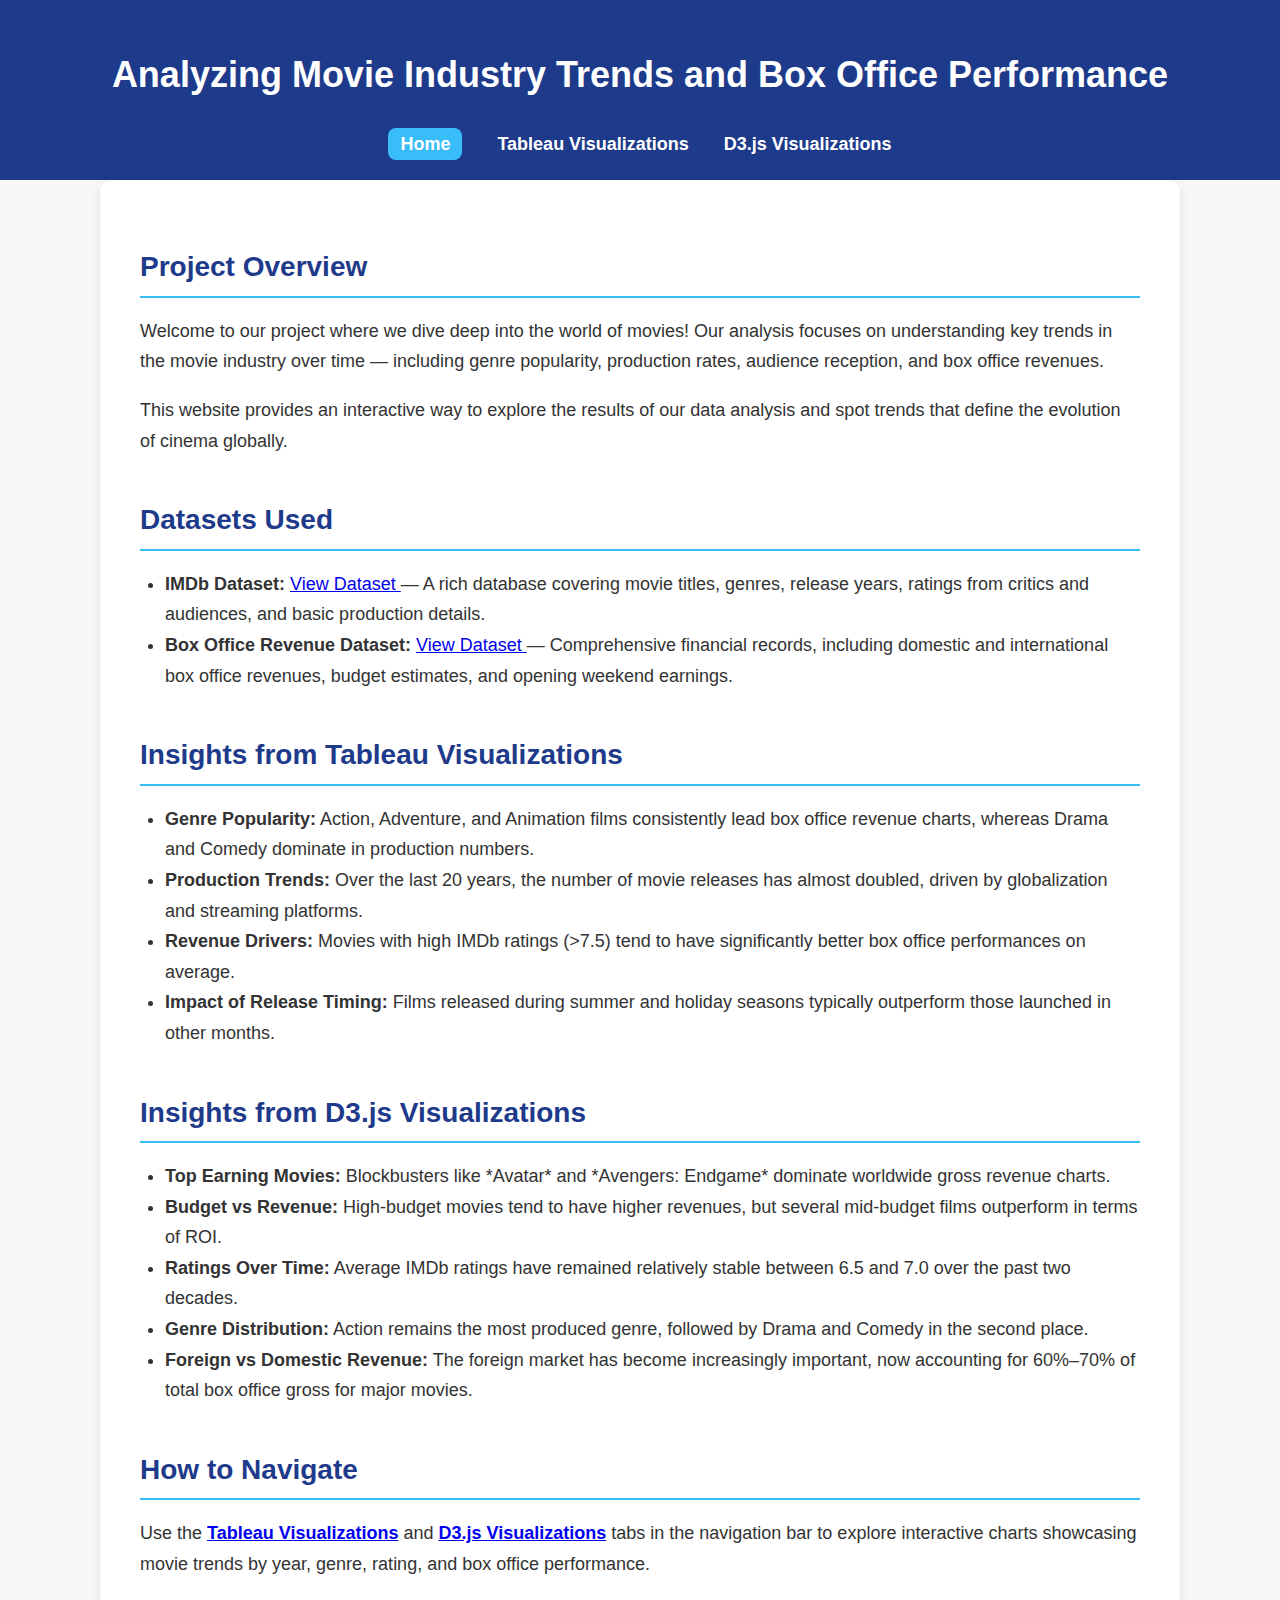
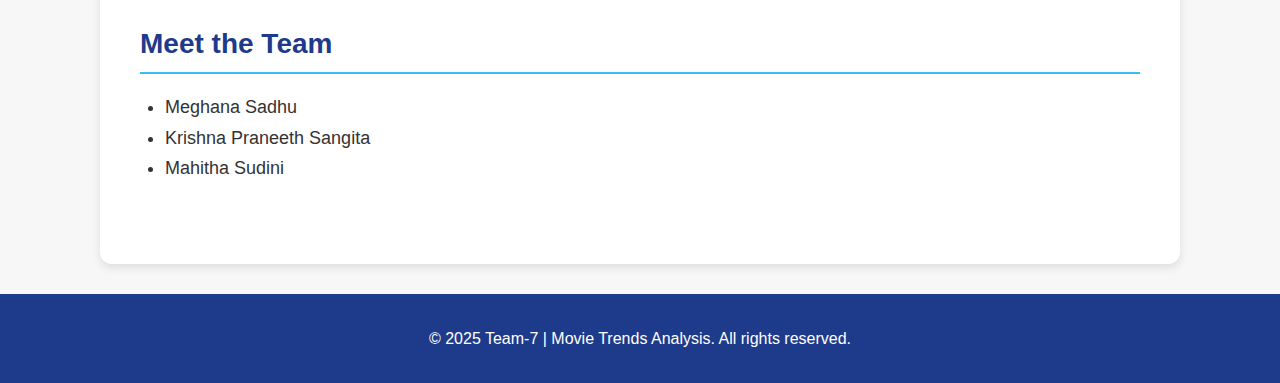
<file: index.html>
<!DOCTYPE html>
<html lang="en">
<head>
  <meta charset="UTF-8">
  <meta name="viewport" content="width=device-width, initial-scale=1.0">
  <title>Movie Industry Trends & Box Office Performance</title>
  <link rel="stylesheet" href="style.css">
</head>
<body>
  <header>
    <h1>Analyzing Movie Industry Trends and Box Office Performance</h1>
    <nav>
      <a href="index.html" class="active">Home</a>
      <a href="visualizations.html">Tableau Visualizations</a>
      <a href="d3-visualizations.html">D3.js Visualizations</a> <!-- NEW LINK -->
    </nav>
  </header>

  <main>
    <section class="intro">
      <h2>Project Overview</h2>
      <p>
        Welcome to our project where we dive deep into the world of movies!
        Our analysis focuses on understanding key trends in the movie industry over time — including genre popularity, production rates, audience reception, and box office revenues.
      </p>
      <p>
        This website provides an interactive way to explore the results of our data analysis and spot trends that define the evolution of cinema globally.
      </p>
    </section>

    <section class="dataset">
        <h2>Datasets Used</h2>
        <ul>
            <li><strong>IMDb Dataset:</strong> 
                <a href="https://www.kaggle.com/datasets/ashpalsingh1525/imdb-movies-dataset" target="_blank" rel="noopener noreferrer">
                    View Dataset
                </a> — A rich database covering movie titles, genres, release years, ratings from critics and audiences, and basic production details.
            </li>
            <li><strong>Box Office Revenue Dataset:</strong> 
                <a href="https://www.kaggle.com/datasets/aditya126/movies-box-office-dataset-2000-2024" target="_blank" rel="noopener noreferrer">
                    View Dataset
                </a> — Comprehensive financial records, including domestic and international box office revenues, budget estimates, and opening weekend earnings.
            </li>
        </ul>
    </section>

    <section class="findings">
      <h2>Insights from Tableau Visualizations</h2>
      <ul>
        <li><strong>Genre Popularity:</strong> Action, Adventure, and Animation films consistently lead box office revenue charts, whereas Drama and Comedy dominate in production numbers.</li>
        <li><strong>Production Trends:</strong> Over the last 20 years, the number of movie releases has almost doubled, driven by globalization and streaming platforms.</li>
        <li><strong>Revenue Drivers:</strong> Movies with high IMDb ratings (>7.5) tend to have significantly better box office performances on average.</li>
        <li><strong>Impact of Release Timing:</strong> Films released during summer and holiday seasons typically outperform those launched in other months.</li>
      </ul>
    </section>

    <section class="d3-findings">
      <h2>Insights from D3.js Visualizations</h2>
      <ul>
        <li><strong>Top Earning Movies:</strong> Blockbusters like *Avatar* and *Avengers: Endgame* dominate worldwide gross revenue charts.</li>
        <li><strong>Budget vs Revenue:</strong> High-budget movies tend to have higher revenues, but several mid-budget films outperform in terms of ROI.</li>
        <li><strong>Ratings Over Time:</strong> Average IMDb ratings have remained relatively stable between 6.5 and 7.0 over the past two decades.</li>
        <li><strong>Genre Distribution:</strong> Action remains the most produced genre, followed by Drama and Comedy in the second place.</li>
        <li><strong>Foreign vs Domestic Revenue:</strong> The foreign market has become increasingly important, now accounting for 60%–70% of total box office gross for major movies.</li>
      </ul>
    </section>

    <section class="navigate">
      <h2>How to Navigate</h2>
      <p>
        Use the <strong><a href="visualizations.html">Tableau Visualizations</a></strong> and <strong><a href="d3-visualizations.html">D3.js Visualizations</a></strong> tabs in the navigation bar to explore interactive charts showcasing movie trends by year, genre, rating, and box office performance.
      </p>
    </section>

    <section class="team">
      <h2>Meet the Team</h2>
      <ul>
        <li>Meghana Sadhu</li>
        <li>Krishna Praneeth Sangita</li>
        <li>Mahitha Sudini</li>
      </ul>
    </section>
  </main>

  <footer>
    <p>© 2025 Team-7 | Movie Trends Analysis. All rights reserved.</p>
  </footer>
</body>
</html>
</file>
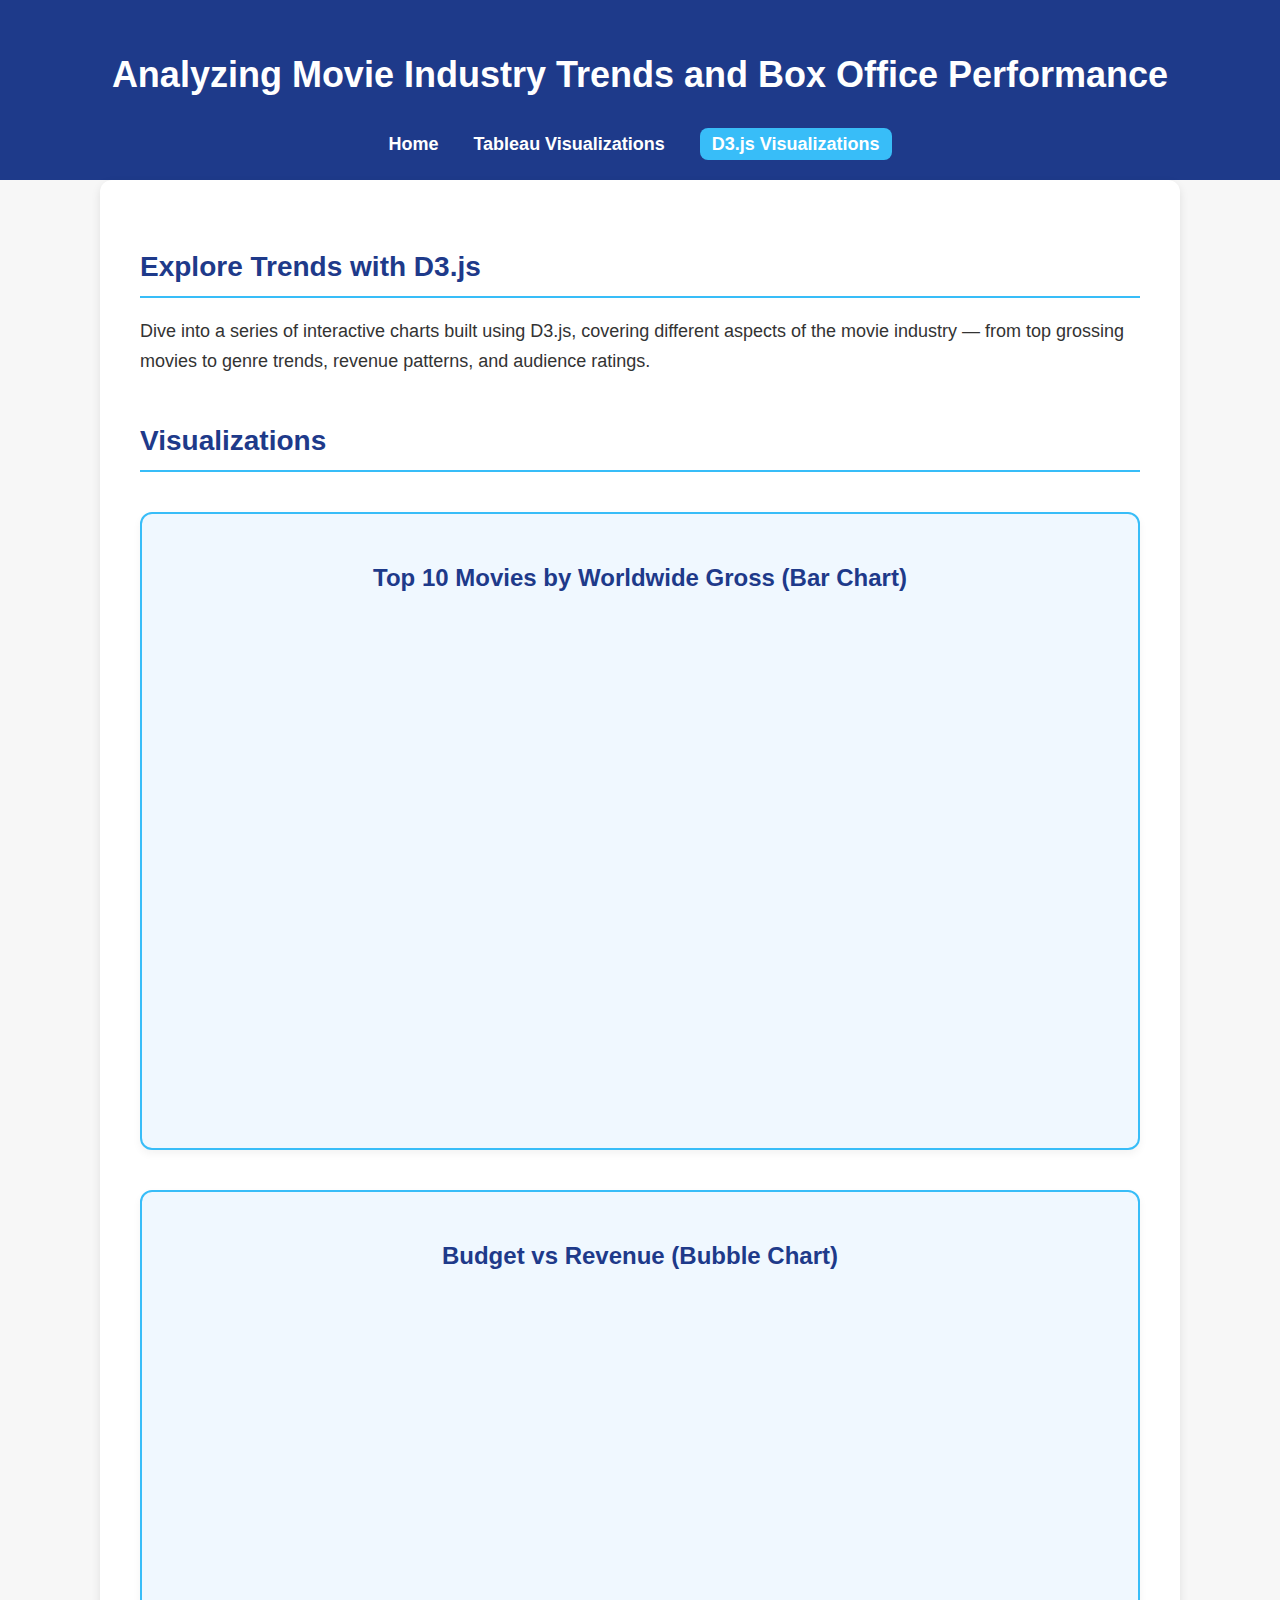
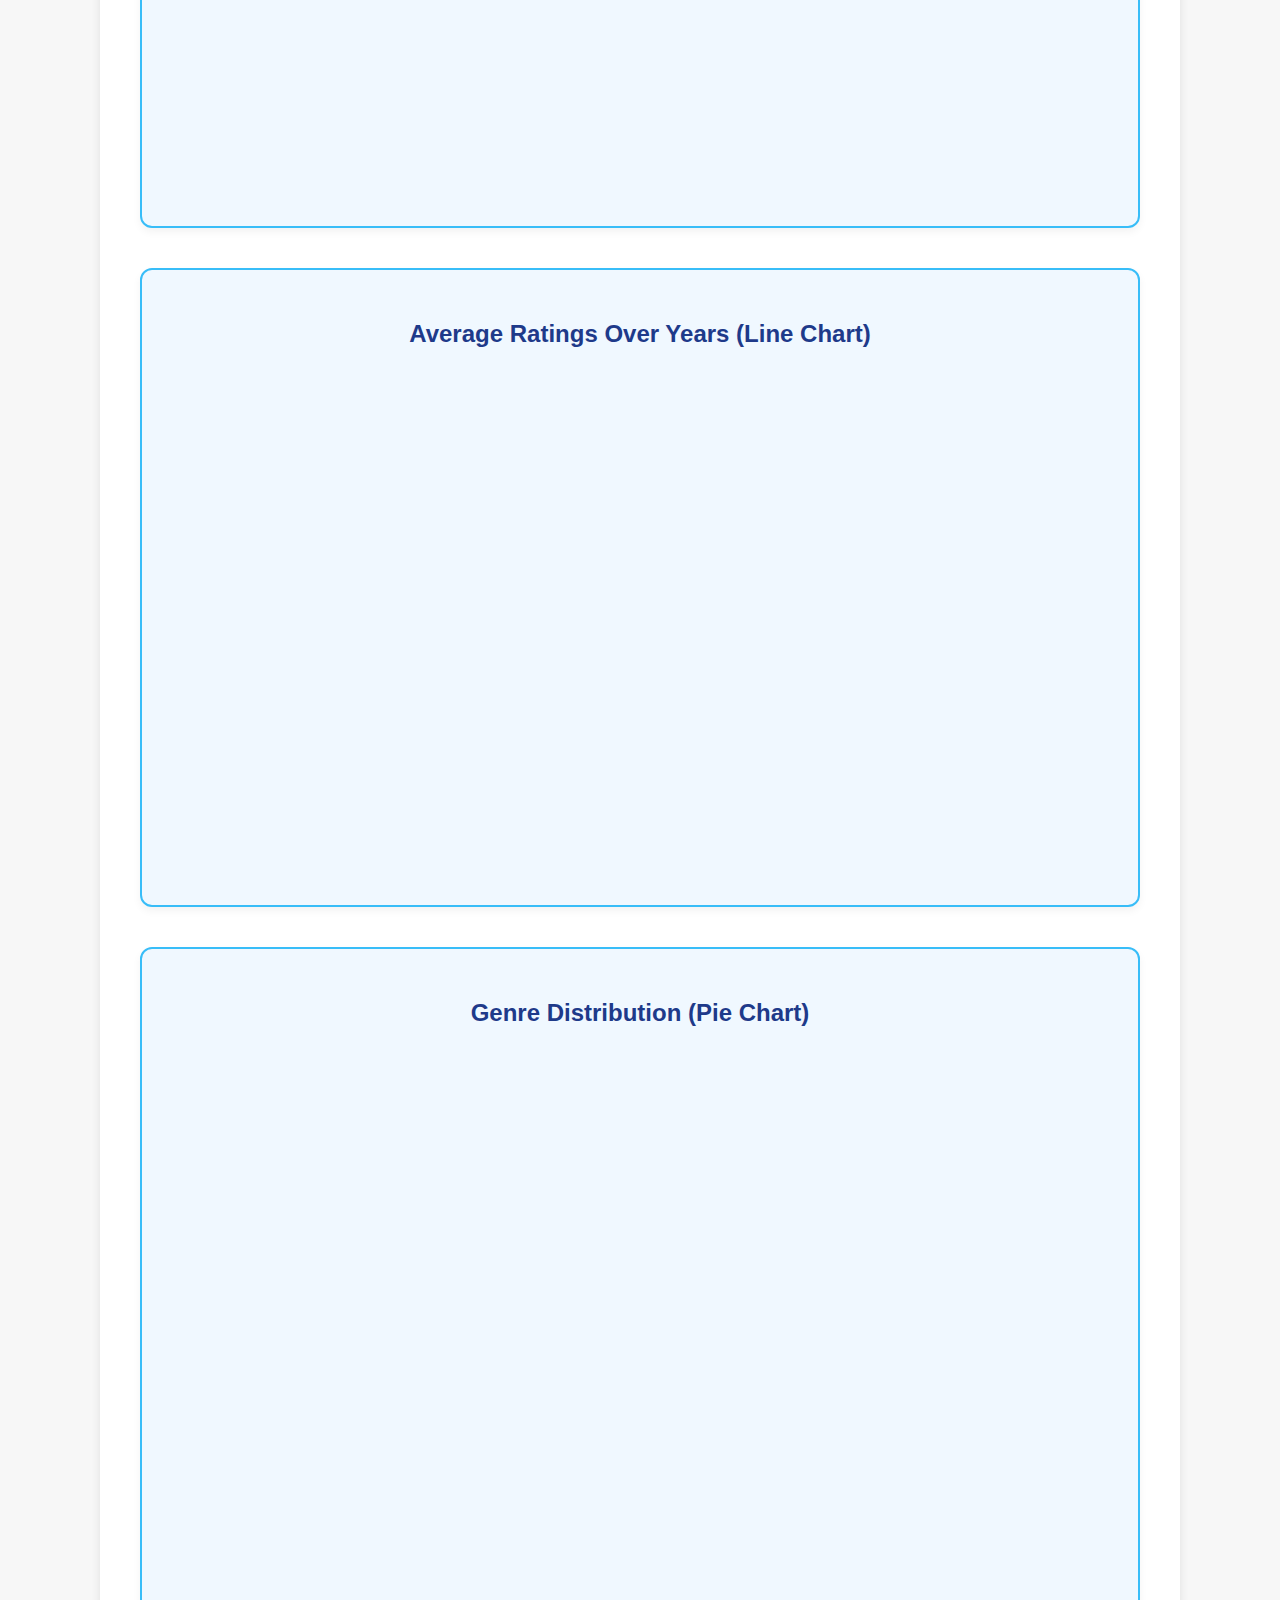
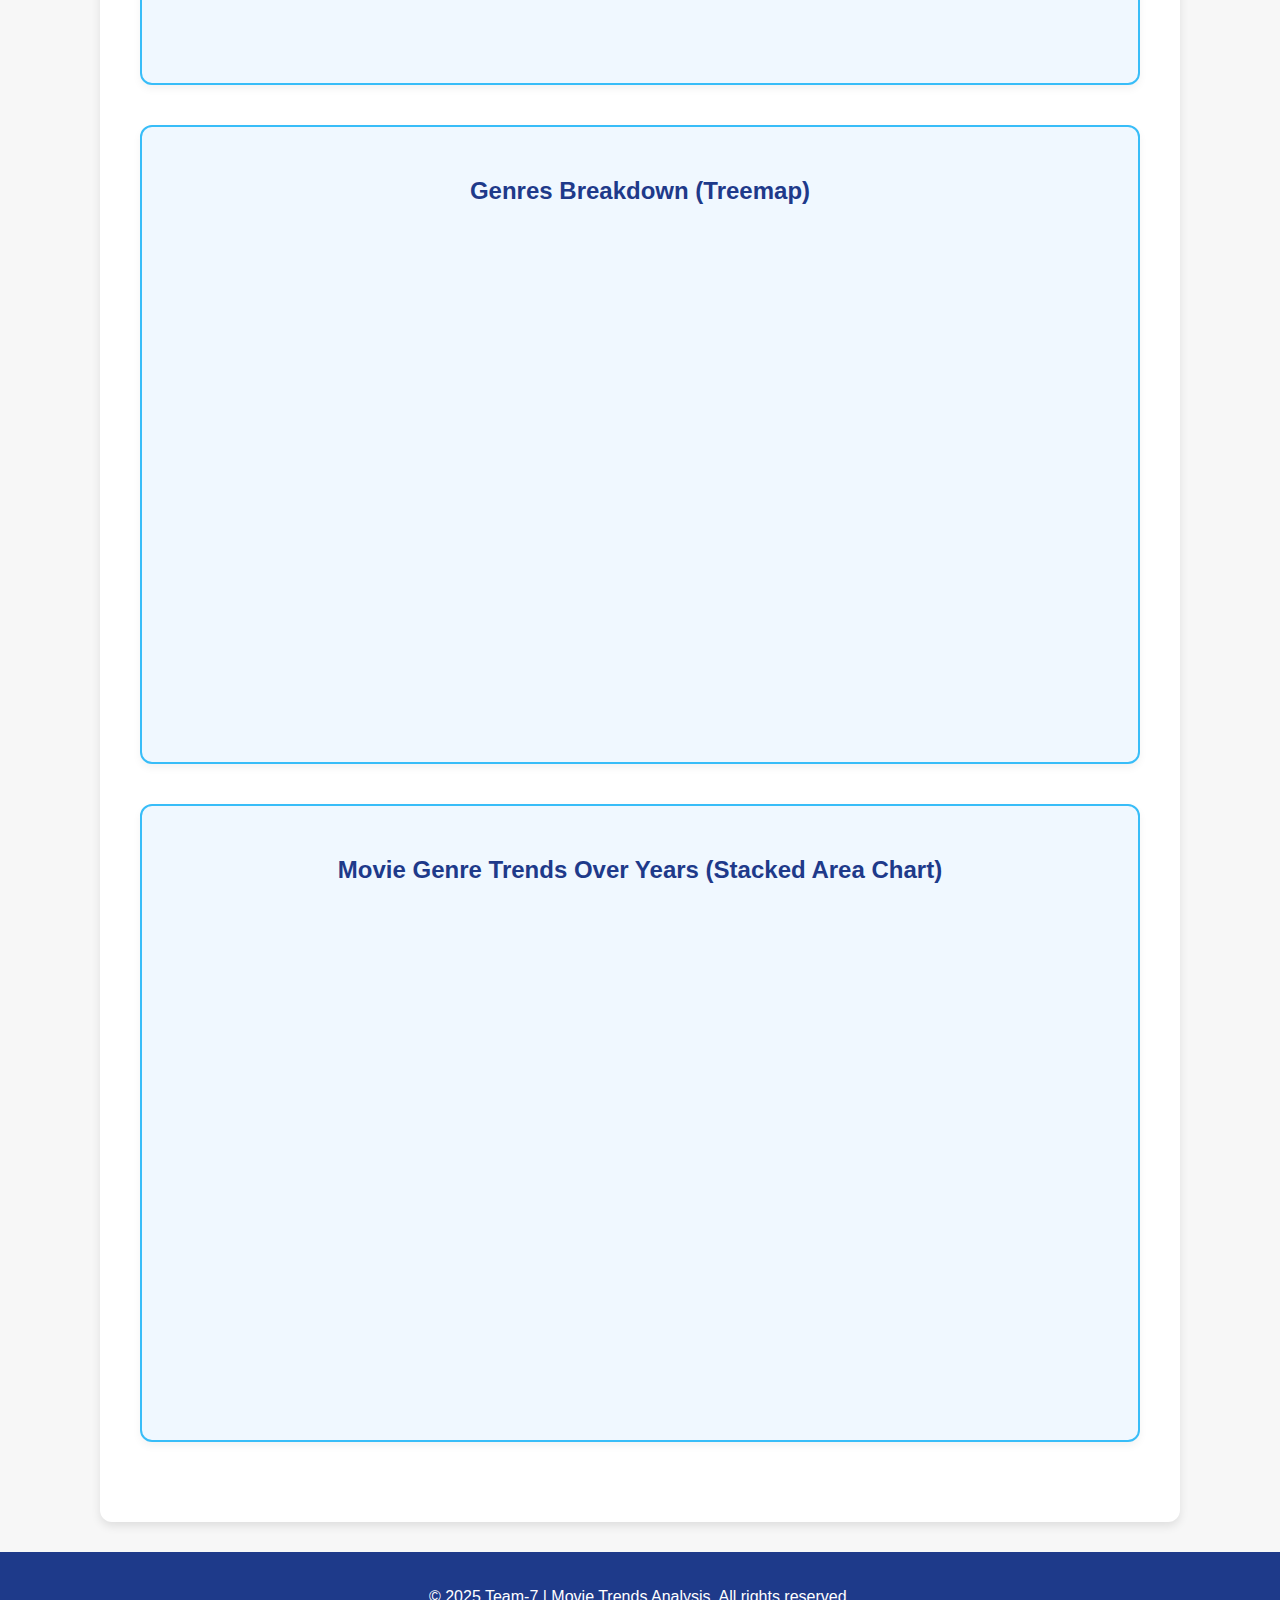
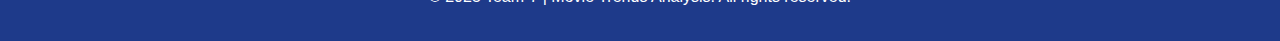
<file: d3-visualizations.html>
<!DOCTYPE html>
<html lang="en">
<head>
  <meta charset="UTF-8">
  <meta name="viewport" content="width=device-width, initial-scale=1.0">
  <title>D3.js Visualizations | Movie Trends</title>
  <link rel="stylesheet" href="style.css">
  <script src="https://d3js.org/d3.v7.min.js"></script>
</head>
<body>
  <header>
    <h1>Analyzing Movie Industry Trends and Box Office Performance</h1>
    <nav>
      <a href="index.html">Home</a>
      <a href="visualizations.html">Tableau Visualizations</a>
      <a href="d3-visualizations.html" class="active">D3.js Visualizations</a>
    </nav>
  </header>

  <main>
    <section class="d3-overview">
      <h2>Explore Trends with D3.js</h2>
      <p>
        Dive into a series of interactive charts built using D3.js, covering different aspects of the movie industry — from top grossing movies to genre trends, revenue patterns, and audience ratings.
      </p>
    </section>

    <section id="d3-visualizations">
      <h2>Visualizations</h2>

      <div class="viz-container" id="bar-chart">
        <h3>Top 10 Movies by Worldwide Gross (Bar Chart)</h3>
        <svg width="1000" height="500"></svg>
      </div>

      <div class="viz-container" id="bubble-chart">
        <h3>Budget vs Revenue (Bubble Chart)</h3>
        <svg width="1000" height="500"></svg>
      </div>

      <div class="viz-container" id="line-chart">
        <h3>Average Ratings Over Years (Line Chart)</h3>
        <svg width="1000" height="500"></svg>
      </div>

      <div class="viz-container" id="pie-chart">
        <h3>Genre Distribution (Pie Chart)</h3>
        <svg width="1000" height="600"></svg>
      </div>

      <div class="viz-container" id="treemap">
        <h3>Genres Breakdown (Treemap)</h3>
        <svg width="900" height="500"></svg>
      </div>

      <div class="viz-container" id="stacked-area-chart">
        <h3>Movie Genre Trends Over Years (Stacked Area Chart)</h3>
        <svg width="900" height="500"></svg>
      </div>

    </section>
  </main>

  <footer>
    <p>© 2025 Team-7 | Movie Trends Analysis. All rights reserved.</p>
  </footer>

  <!-- D3 Visualizations Scripts -->
  <script src="d3/barChart.js"></script>
  <script src="d3/bubbleChart.js"></script>
  <script src="d3/lineChart.js"></script>
  <script src="d3/pieChart.js"></script>
  <script src="d3/treemap.js"></script>
  <script src="d3/stack.js"></script>
</body>
</html>
</file>
<file: style.css>
body {
    font-family: 'Segoe UI', Tahoma, Geneva, Verdana, sans-serif;
    margin: 0;
    padding: 0;
    background-color: #f7f7f7;
    color: #333;
    font-size: 18px; /* increased font size */
    line-height: 1.7; /* improves readability */
}

header {
    background-color: #1e3a8a;
    color: white;
    padding: 20px 0;
    text-align: center;
}

nav {
    margin-top: 10px;
}

nav a {
    color: white;
    text-decoration: none;
    margin: 0 15px;
    font-weight: bold;
    font-size: 18px;
}

nav a.active {
    background-color: #38bdf8;
    color: white;
    padding: 6px 12px;
    border-radius: 8px;
}

main {
    padding: 40px;
    max-width: 1000px;
    margin: auto;
    background-color: white;
    border-radius: 12px;
    box-shadow: 0 4px 10px rgba(0, 0, 0, 0.1);
}

section {
    margin-bottom: 40px;
}

h2 {
    color: #1e3a8a;
    font-size: 28px;
    margin-bottom: 15px;
    border-bottom: 2px solid #38bdf8;
    padding-bottom: 5px;
}

ul {
    padding-left: 25px;
}

footer {
    text-align: center;
    padding: 15px;
    background-color: #1e3a8a;
    color: white;
    margin-top: 30px;
    font-size: 16px;
}
.viz-container {
    margin: 40px 0;
    padding: 20px;
    background-color: #f0f8ff;
    border: 2px solid #38bdf8;
    border-radius: 12px;
    box-shadow: 0 4px 8px rgba(0, 0, 0, 0.05);
}

.viz-container h3 {
    color: #1e3a8a;
    text-align: center;
    margin-bottom: 20px;
    font-size: 24px;
}
</file>
